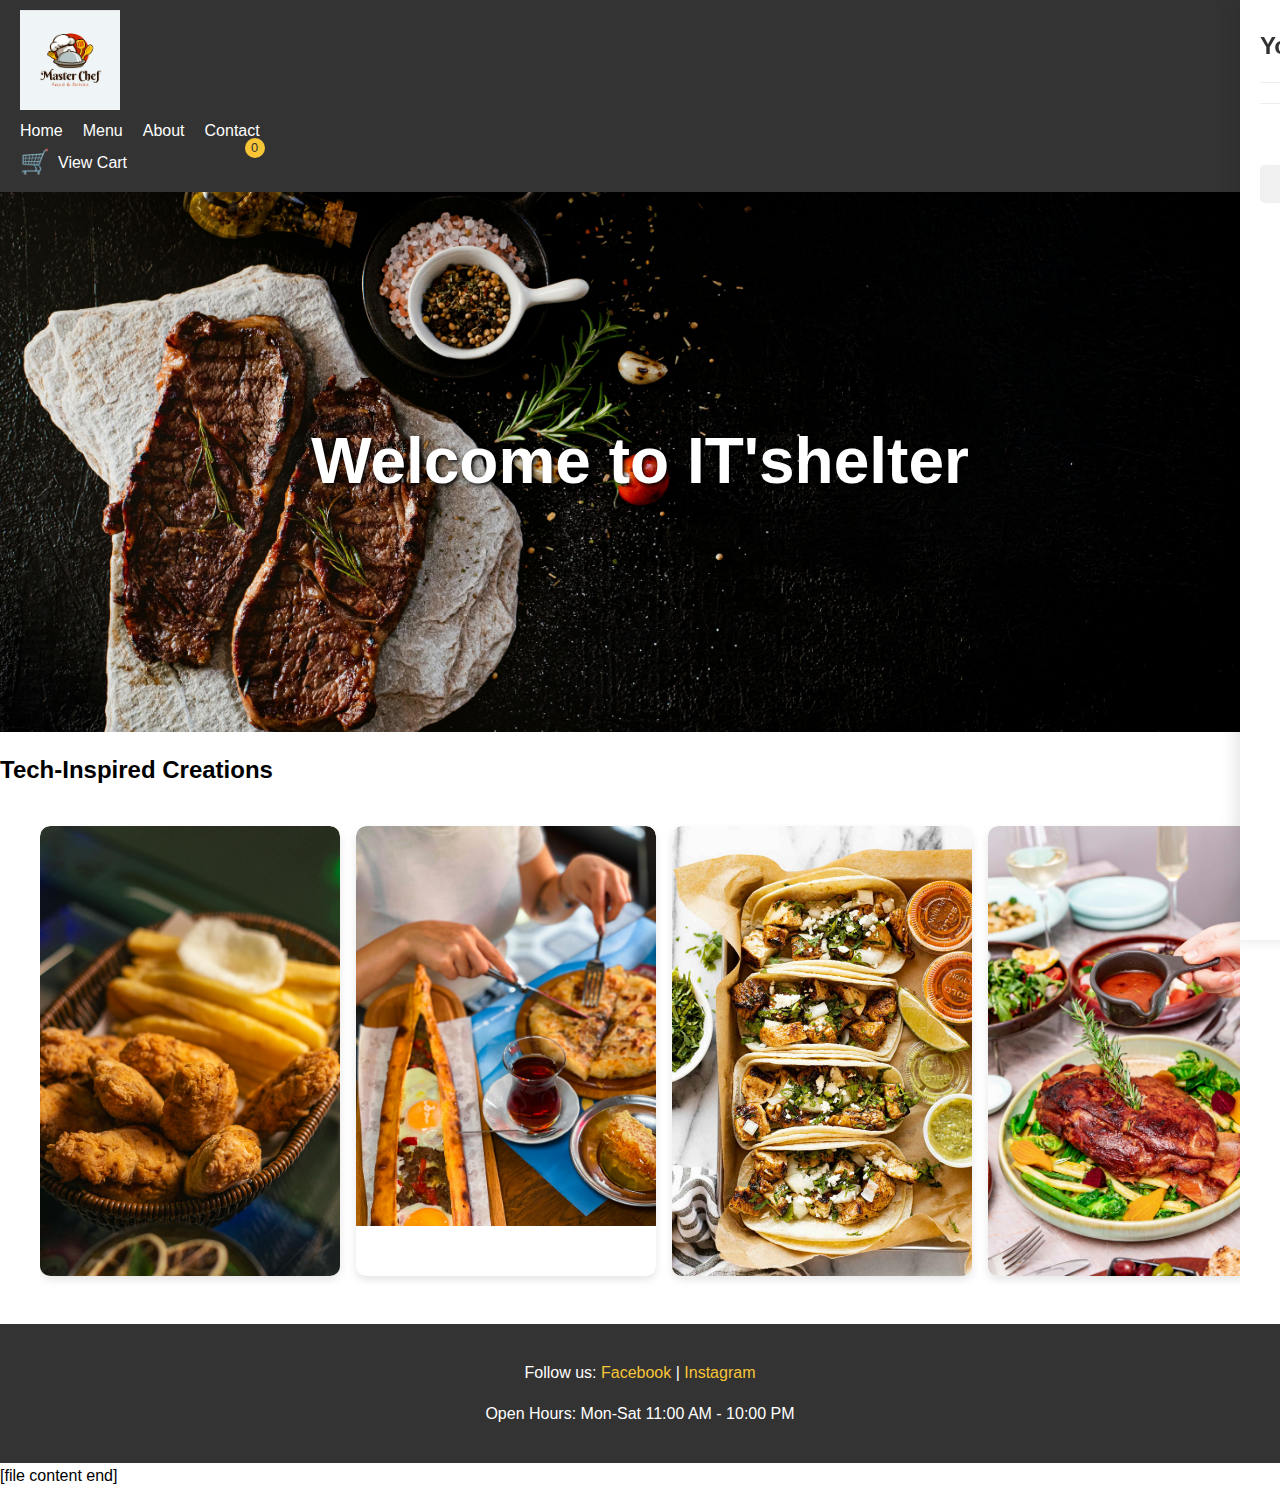
<file: index.html>
<!DOCTYPE html>
<html lang="en">
<head>
  <meta charset="UTF-8" />
  <meta name="viewport" content="width=device-width, initial-scale=1.0"/>
  <title>Home | My Restaurant</title>
  <link rel="stylesheet" href="style.css"/>
</head>
<body>
  <header>
    <nav>
      <img src="images/logo.png" alt="Logo" class="logo">
      <ul class="nav-links">
        <li><a href="index.html">Home</a></li>
        <li><a href="menu.html">Menu</a></li>
        <li><a href="about.html">About</a></li>
        <li><a href="contact.html">Contact</a></li>
      </ul>
      <div class="cart-btn" id="cart-btn">
        <span class="cart-icon">🛒</span>
        <span class="view-cart-text">View Cart</span>
        <span class="cart-count" id="cart-count">0</span>
      </div>
    </nav>
  </header>

  <section class="hero">
    <h1>Welcome to IT'shelter</h1>
  </section>
  
  <section id="culinary-showcase">
    <h2>Tech-Inspired Creations</h2>
    <div class="slider">
      <div class="slide">
        <img src="images/food1.jpg" alt="Food 1">
      </div>
      <div class="slide">
        <img src="images/food2.jpg" alt="Food 2">
      </div>
      <div class="slide">
        <img src="images/food3.jpg" alt="Food 3">
      </div>
      <div class="slide">
        <img src="images/food4.jpg" alt="Food 4">
      </div>
      <div class="slide">
        <img src="images/food5.jpg" alt="Food 5">
      </div>
      <div class="slide">
        <img src="images/food6.jpg" alt="Food 6">
      </div>
    </div>
  </section>

  <!-- Cart Modal -->
  <div class="cart-modal" id="cart-modal">
    <div class="cart-header">
      <h3>Your Order</h3>
      <button class="close-cart" id="close-cart">×</button>
    </div>
    <div class="cart-items" id="cart-items">
    </div>
    <div class="cart-total">
      Total: $<span id="cart-total">0.00</span>
    </div>
    <div class="cart-actions">
      <button class="clear-cart" id="clear-cart">Clear Cart</button>
      <button class="checkout">Checkout</button>
    </div>
  </div>
  <div class="overlay" id="overlay"></div>

  <footer>
    <p>Follow us: 
      <a href="#">Facebook</a> | 
      <a href="#">Instagram</a>
    </p>
    <p>Open Hours: Mon-Sat 11:00 AM - 10:00 PM</p>
  </footer>

  <script src="cart.js"></script>
</body>
</html>
[file content end]
</file>
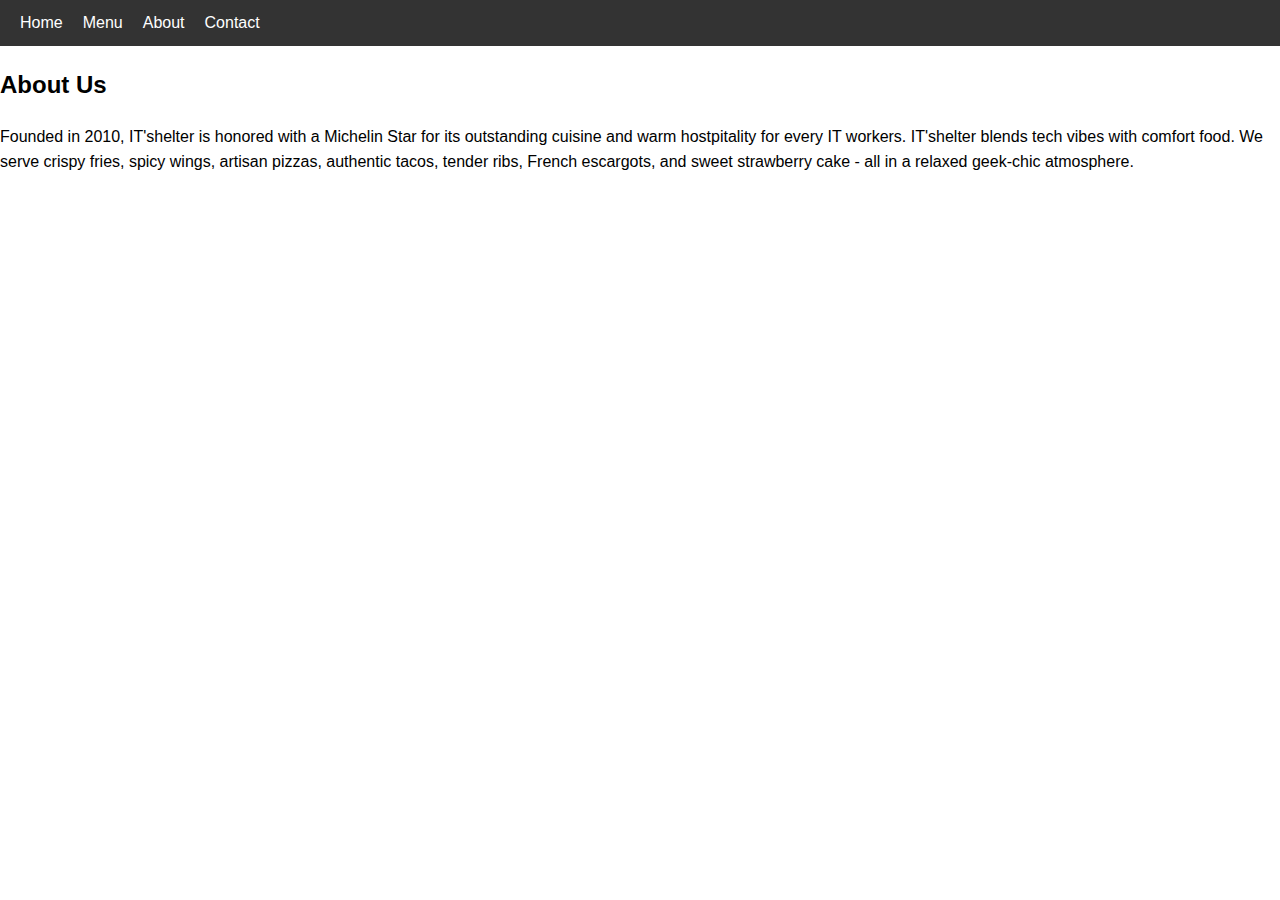
<file: about.html>
<!DOCTYPE html>
<html lang="en">
<head>
  <meta charset="UTF-8"/>
  <meta name="viewport" content="width=device-width, initial-scale=1.0"/>
  <title>About</title>
  <link rel="stylesheet" href="style.css"/>
</head>
<body>
  <header>
    <nav>
      <ul class="nav-links">
        <li><a href="index.html">Home</a></li>
        <li><a href="menu.html">Menu</a></li>
        <li><a href="about.html">About</a></li>
        <li><a href="contact.html">Contact</a></li>
      </ul>
    </nav>
  </header>

  <section id="about">
    <h2>About Us</h2>
    <p>Founded in 2010, IT'shelter is honored with a Michelin Star for its outstanding cuisine and warm hostpitality for every IT workers. IT'shelter blends tech vibes with comfort food. We serve crispy fries, spicy wings, artisan pizzas, authentic tacos, tender ribs, French escargots, and sweet strawberry cake - all in a relaxed geek-chic atmosphere.</p>
</section>
</body>
</html>
</file>
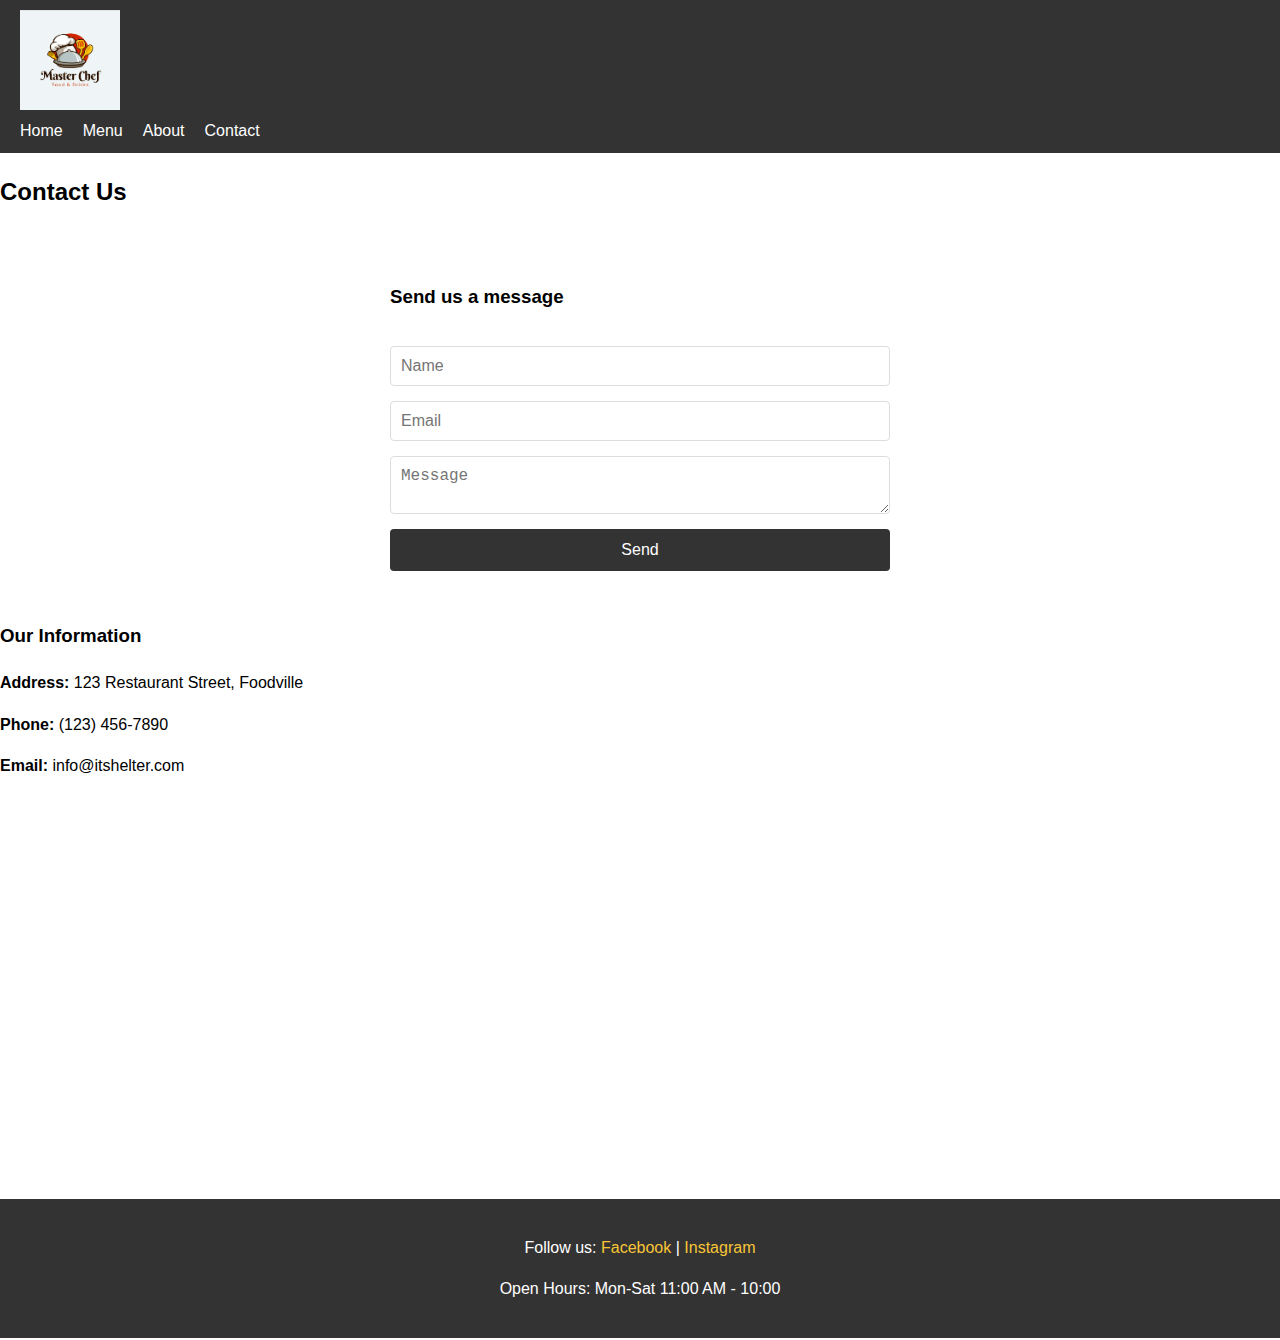
<file: contact.html>
<!DOCTYPE html>
<html lang="en">
<head>
  <meta charset="UTF-8"/>
  <meta name="viewport" content="width=device-width, initial-scale=1.0"/>
  <title>Contact</title>
  <link rel="stylesheet" href="style.css"/>
</head>
<body>
  <header>
    <nav>
      <img src="images/logo.png" alt="Logo" class="logo">
      <ul class="nav-links">
        <li><a href="index.html">Home</a></li>
        <li><a href="menu.html">Menu</a></li>
        <li><a href="about.html">About</a></li>
        <li><a href="contact.html">Contact</a></li>
      </ul>
    </nav>
  </header>

  <section id="contact">
    <h2>Contact Us</h2>
    <div class="contact-container">
      <form>
        <h3>Send us a message</h3>
        <input type="text" placeholder="Name" required/>
        <input type="email" placeholder="Email" required/>
        <textarea placeholder="Message" required></textarea>
        <button type="submit">Send</button>
      </form>
      
      <div class="contact-info">
        <h3>Our Information</h3>
        <p><strong>Address:</strong> 123 Restaurant Street, Foodville</p>
        <p><strong>Phone:</strong> (123) 456-7890</p>
        <p><strong>Email:</strong> info@itshelter.com</p>
      </div>
    </div>
    
    <div class="map">
      <iframe src="https://www.google.com/maps/embed?pb=..." width="100%" height="300" style="border:0;" allowfullscreen></iframe>
    </div>
  </section>

  <footer>
    <p>Follow us: 
      <a href="#">Facebook</a> | 
      <a href="#">Instagram</a>
    </p>
    <p>Open Hours: Mon-Sat 11:00 AM - 10:00
</file>
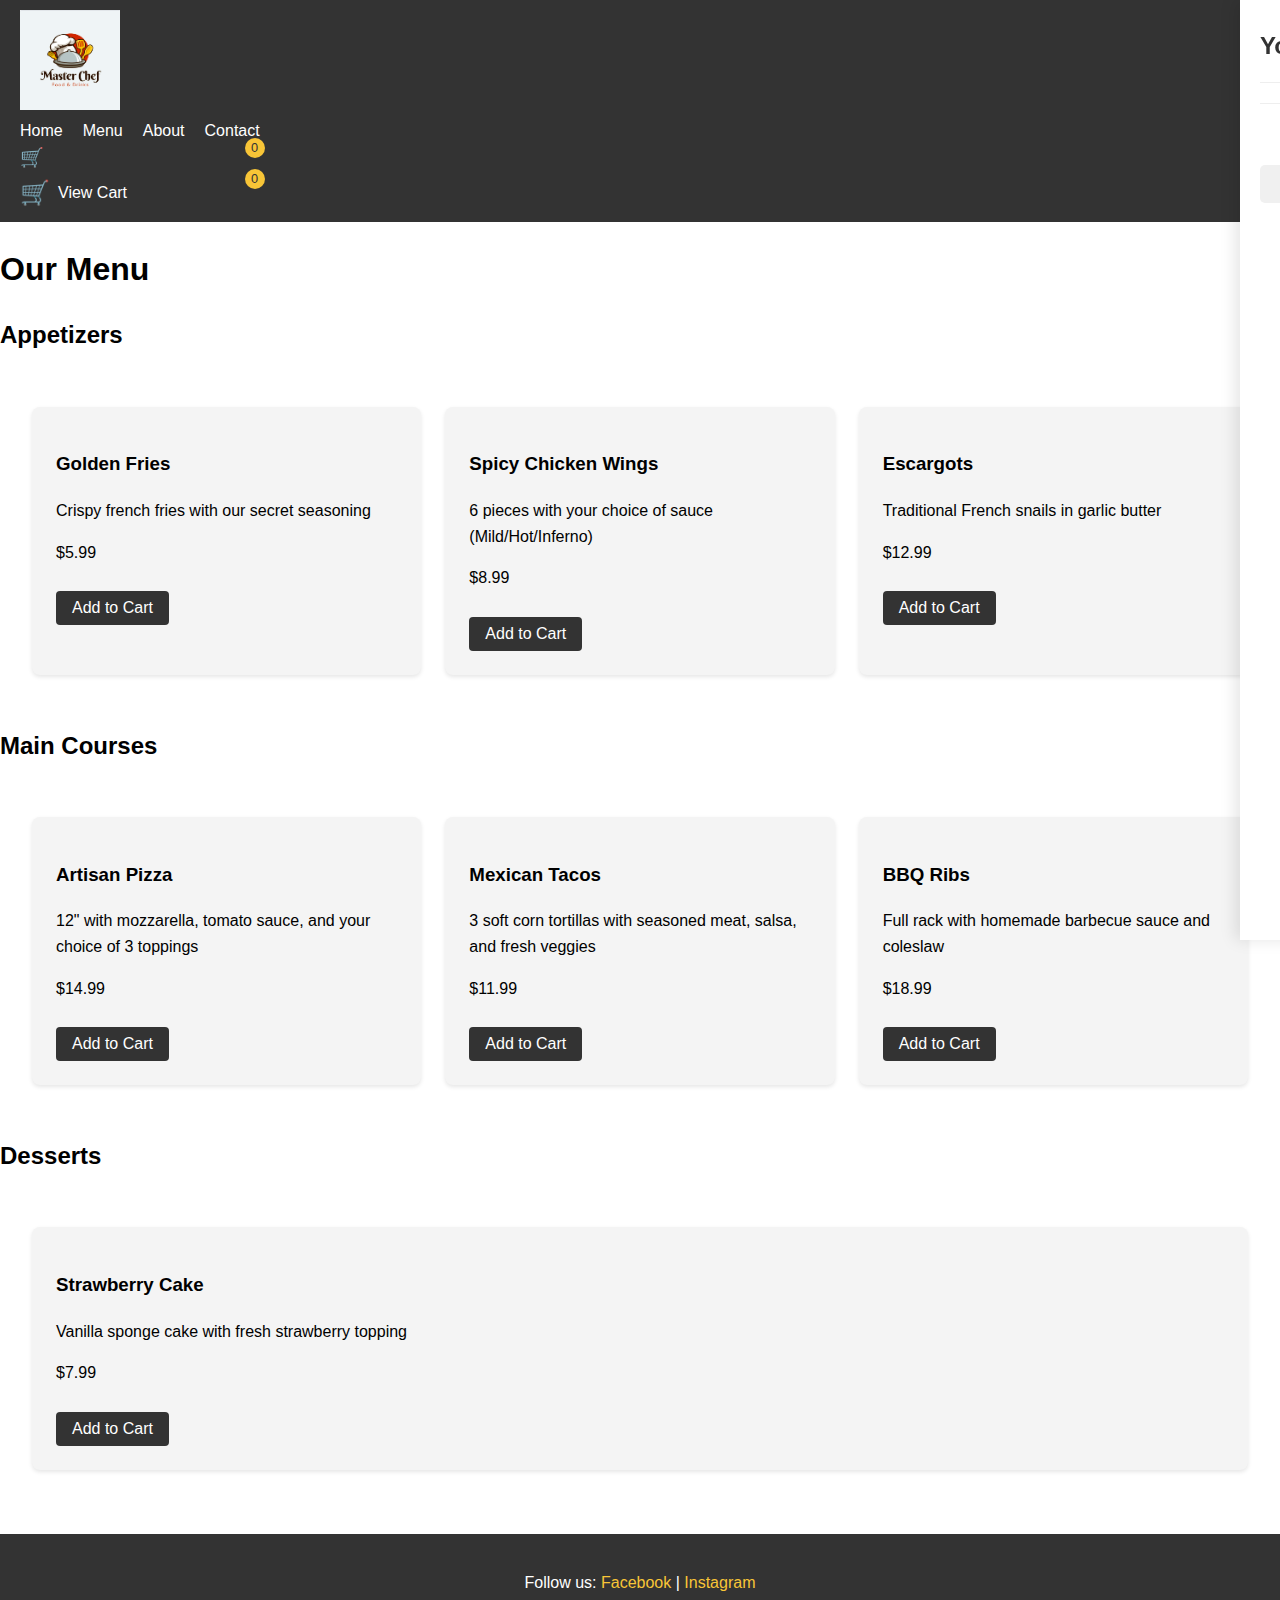
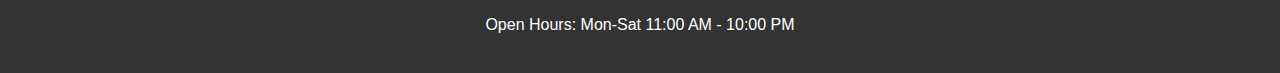
<file: menu.html>
<!DOCTYPE html>
<html lang="en">
<head>
  <meta charset="UTF-8"/>
  <meta name="viewport" content="width=device-width, initial-scale=1.0"/>
  <title>Menu | IT'shelter</title>
  <link rel="stylesheet" href="style.css"/>
</head>
<body>
  <header>
    <nav>
      <img src="images/logo.png" alt="IT'shelter Logo" class="logo">
      <ul class="nav-links">
        <li><a href="index.html">Home</a></li>
        <li><a href="menu.html">Menu</a></li>
        <li><a href="about.html">About</a></li>
        <li><a href="contact.html">Contact</a></li>
      </ul>
      <div class="cart-btn" id="cart-btn">
        🛒
        <span class="cart-count" id="cart-count">0</span>
      </div>


    <div class="cart-btn" id="cart-btn">
      <span class="cart-icon">🛒</span>
      <span class="view-cart-text">View Cart</span>
      <span class="cart-count" id="cart-count">0</span>
    </div>
    
    </nav>
  </header>

  <section id="menu">
    <h1>Our Menu</h1>
    
    <div class="menu-category">
      <h2>Appetizers</h2>
      <div class="menu-grid">
        <div class="menu-item">
          <h3>Golden Fries</h3>
          <p>Crispy french fries with our secret seasoning</p>
          <p class="price">$5.99</p>
          <button class="add-to-cart" data-name="Golden Fries" data-price="5.99">Add to Cart</button>
        </div>
        <div class="menu-item">
          <h3>Spicy Chicken Wings</h3>
          <p>6 pieces with your choice of sauce (Mild/Hot/Inferno)</p>
          <p class="price">$8.99</p>
          <button class="add-to-cart" data-name="Spicy Chicken Wings" data-price="8.99">Add to Cart</button>
        </div>
        <div class="menu-item">
          <h3>Escargots</h3>
          <p>Traditional French snails in garlic butter</p>
          <p class="price">$12.99</p>
          <button class="add-to-cart" data-name="Escargots" data-price="12.99">Add to Cart</button>
        </div>
      </div>
    </div>

    <div class="menu-category">
      <h2>Main Courses</h2>
      <div class="menu-grid">
        <div class="menu-item">
          <h3>Artisan Pizza</h3>
          <p>12" with mozzarella, tomato sauce, and your choice of 3 toppings</p>
          <p class="price">$14.99</p>
          <button class="add-to-cart" data-name="Artisan Pizza" data-price="14.99">Add to Cart</button>
        </div>
        <div class="menu-item">
          <h3>Mexican Tacos</h3>
          <p>3 soft corn tortillas with seasoned meat, salsa, and fresh veggies</p>
          <p class="price">$11.99</p>
          <button class="add-to-cart" data-name="Mexican Tacos" data-price="11.99">Add to Cart</button>
        </div>
        <div class="menu-item">
          <h3>BBQ Ribs</h3>
          <p>Full rack with homemade barbecue sauce and coleslaw</p>
          <p class="price">$18.99</p>
          <button class="add-to-cart" data-name="BBQ Ribs" data-price="18.99">Add to Cart</button>
        </div>
      </div>
    </div>

    <div class="menu-category">
      <h2>Desserts</h2>
      <div class="menu-grid">
        <div class="menu-item">
          <h3>Strawberry Cake</h3>
          <p>Vanilla sponge cake with fresh strawberry topping</p>
          <p class="price">$7.99</p>
          <button class="add-to-cart" data-name="Strawberry Cake" data-price="7.99">Add to Cart</button>
        </div>
      </div>
    </div>
  </section>


  <div class="cart-modal" id="cart-modal">
    <div class="cart-header">
      <h3>Your Cart</h3>
      <button class="close-cart" id="close-cart">×</button>
    </div>
    <div class="cart-items" id="cart-items">

    </div>
    <div class="cart-total">
      Total: $<span id="cart-total">0.00</span>
    </div>
    <div class="cart-actions">
      <button class="clear-cart" id="clear-cart">Clear Cart</button>
      <button class="checkout">Checkout</button>
    </div>
  </div>
  <div class="overlay" id="overlay"></div>

  <footer>
    <p>Follow us: 
      <a href="#">Facebook</a> | 
      <a href="#">Instagram</a>
    </p>
    <p>Open Hours: Mon-Sat 11:00 AM - 10:00 PM</p>
  </footer>

  <script src="cart.js"></script>
</body>
</html>
</file>
<file: style.css>
body {
  font-family: Arial, sans-serif;
  margin: 0;
  padding: 0;
  line-height: 1.6;
}

header {
  background: #333;
  color: white;
  padding: 10px 20px;
  display: flex;
  justify-content: space-between;
  align-items: center;
}

.nav-links {
  list-style: none;
  display: flex;
  gap: 20px;
  margin: 0;
  padding: 0;
}

.nav-links a {
  color: white;
  text-decoration: none;
  transition: color 0.3s;
}

.nav-links a:hover {
  color: #f8c537;
}

.logo {
  width: 100px;
  height: auto;
}

.hero {
  background: url('images/banner.jpg') center/cover no-repeat;
  height: 60vh;
  display: flex;
  align-items: center;
  justify-content: center;
  color: white;
  font-size: 2rem;
  text-shadow: 2px 2px 4px #000;
}

#gallery {
  padding: 2rem;
  text-align: center;
}

.slider {
  display: flex;
  overflow-x: auto;
  gap: 1rem;
  scroll-snap-type: x mandatory;
  padding: 1rem 0;
  -webkit-overflow-scrolling: touch;
  margin: 0 auto;
  max-width: 1200px;
}

.slide {
  flex: 0 0 auto;
  width: 300px;
  scroll-snap-align: center;
  border-radius: 10px;
  overflow: hidden;
  box-shadow: 0 4px 8px rgba(0,0,0,0.1);
  background: white;
  padding: 0;
}

.slide img {
  width: 100%;
  height: auto;
  object-fit: contain;
  display: block;
  border-radius: 10px 10px 0 0;
}

.slide-caption {
  padding: 1rem;
  text-align: center;
  font-weight: bold;
}

.menu-grid {
  display: grid;
  grid-template-columns: repeat(auto-fit, minmax(250px, 1fr));
  gap: 1.5rem;
  padding: 2rem;
}

.menu-item {
  background: #f4f4f4;
  padding: 1.5rem;
  border-radius: 8px;
  box-shadow: 0 2px 4px rgba(0,0,0,0.1);
  transition: transform 0.3s;
}

.menu-item:hover {
  transform: translateY(-5px);
}

form {
  display: flex;
  flex-direction: column;
  gap: 15px;
  padding: 2rem;
  max-width: 500px;
  margin: 0 auto;
}

input, textarea {
  padding: 10px;
  border: 1px solid #ddd;
  border-radius: 4px;
  font-size: 1rem;
}

button {
  padding: 12px;
  background: #333;
  color: white;
  border: none;
  border-radius: 4px;
  cursor: pointer;
  font-size: 1rem;
  transition: background 0.3s;
}

button:hover {
  background: #f8c537;
  color: #333;
}

.map {
  padding: 2rem;
  max-width: 800px;
  margin: 0 auto;
}

footer {
  background: #333;
  color: white;
  text-align: center;
  padding: 20px;
  margin-top: 2rem;
}

footer a {
  color: #f8c537;
  text-decoration: none;
}

/* Add to Cart Button Styles */
.add-to-cart {
  padding: 8px 16px;
  background: #333;
  color: white;
  border: none;
  border-radius: 4px;
  cursor: pointer;
  margin-top: 10px;
  transition: background 0.3s;
}

.add-to-cart:hover {
  background: #f8c537;
  color: #333;
}



.cart-count {
  position: absolute;
  top: -5px;
  right: -5px;
  background: #f8c537;
  color: #333;
  border-radius: 50%;
  width: 20px;
  height: 20px;
  display: flex;
  align-items: center;
  justify-content: center;
  font-size: 0.8rem;
}

/* Cart Modal Styles */
.cart-modal {
  position: fixed;
  top: 0;
  right: -400px;
  width: 400px;
  height: 100vh;
  background: white;
  box-shadow: -5px 0 15px rgba(0,0,0,0.1);
  transition: right 0.3s ease;
  z-index: 1001;
  padding: 20px;
  overflow-y: auto;
}

.cart-modal.active {
  right: 0;
}

.cart-header {
  display: flex;
  justify-content: space-between;
  align-items: center;
  margin-bottom: 20px;
  padding-bottom: 10px;
  border-bottom: 1px solid #eee;
}

.cart-header h3 {
  margin: 0;
  font-size: 1.5rem;
  color: #333;
}

.close-cart {
  background: none;
  border: none;
  font-size: 1.5rem;
  cursor: pointer;
  color: #333;
}

.cart-items {
  margin-bottom: 20px;
}

.cart-item {
  display: flex;
  justify-content: space-between;
  align-items: center;
  padding: 10px 0;
  border-bottom: 1px solid #eee;
}

.cart-item-info {
  flex: 1;
}

.cart-item-name {
  font-weight: 600;
}

.cart-item-price {
  color: #333;
  font-weight: 600;
}

.cart-item-quantity {
  display: flex;
  align-items: center;
  margin: 0 10px;
}

.cart-item-quantity button {
  background: #f0f0f0;
  border: none;
  width: 25px;
  height: 25px;
  border-radius: 50%;
  cursor: pointer;
}

.cart-item-quantity span {
  margin: 0 10px;
}

.remove-item {
  color: #ff0000;
  background: none;
  border: none;
  cursor: pointer;
  font-size: 1.2rem;
}

.cart-total {
  font-size: 1.2rem;
  font-weight: 600;
  text-align: right;
  margin-top: 20px;
  padding-top: 10px;
  border-top: 1px solid #eee;
}

.cart-actions {
  display: flex;
  justify-content: space-between;
  margin-top: 20px;
}

.cart-actions button {
  padding: 10px 20px;
  border: none;
  border-radius: 5px;
  cursor: pointer;
  font-weight: 600;
}

.clear-cart {
  background: #f0f0f0;
  color: #333;
}

.checkout {
  background: #333;
  color: white;
}

.overlay {
  position: fixed;
  top: 0;
  left: 0;
  width: 100%;
  height: 100%;
  background: rgba(0,0,0,0.5);
  z-index: 1000;
  display: none;
}

.overlay.active {
  display: block;
}

/* Responsive Design */
@media (max-width: 768px) {
  header {
      flex-direction: column;
      padding: 10px;
  }
  
  .nav-links {
      margin-top: 1rem;
      flex-wrap: wrap;
      justify-content: center;
  }
  
  .hero h1 {
      font-size: 1.8rem;
  }
  
  .slide {
      flex: 0 0 90%;
  }
  
  .menu-grid {
      grid-template-columns: 1fr;
  }
  
  .cart-modal {
      width: 90%;
  }
}

@media (max-width: 480px) {
  .hero {
      height: 40vh;
  }
  
  .hero h1 {
      font-size: 1.5rem;
  }
  
  .slide {
      flex: 0 0 95%;
  }
  
  .cart-modal {
      width: 100%;
  }
  
}
/* Cart Button Styles */
.cart-btn {
position: relative;
cursor: pointer;
background: transparent;
border: none;
display: flex;
align-items: center;
gap: 8px;
font-size: 1.2rem;
}

.cart-icon {
font-size: 1.5rem;
color: inherit; 
}

.view-cart-text {
color: white;
font-size: 1rem;
}

.cart-count {
position: absolute;
top: -5px;
right: -5px;
background: #f8c537;
color: #333;
border-radius: 50%;
width: 20px;
height: 20px;
display: flex;
align-items: center;
justify-content: center;
font-size: 0.8rem;
}
</file>
